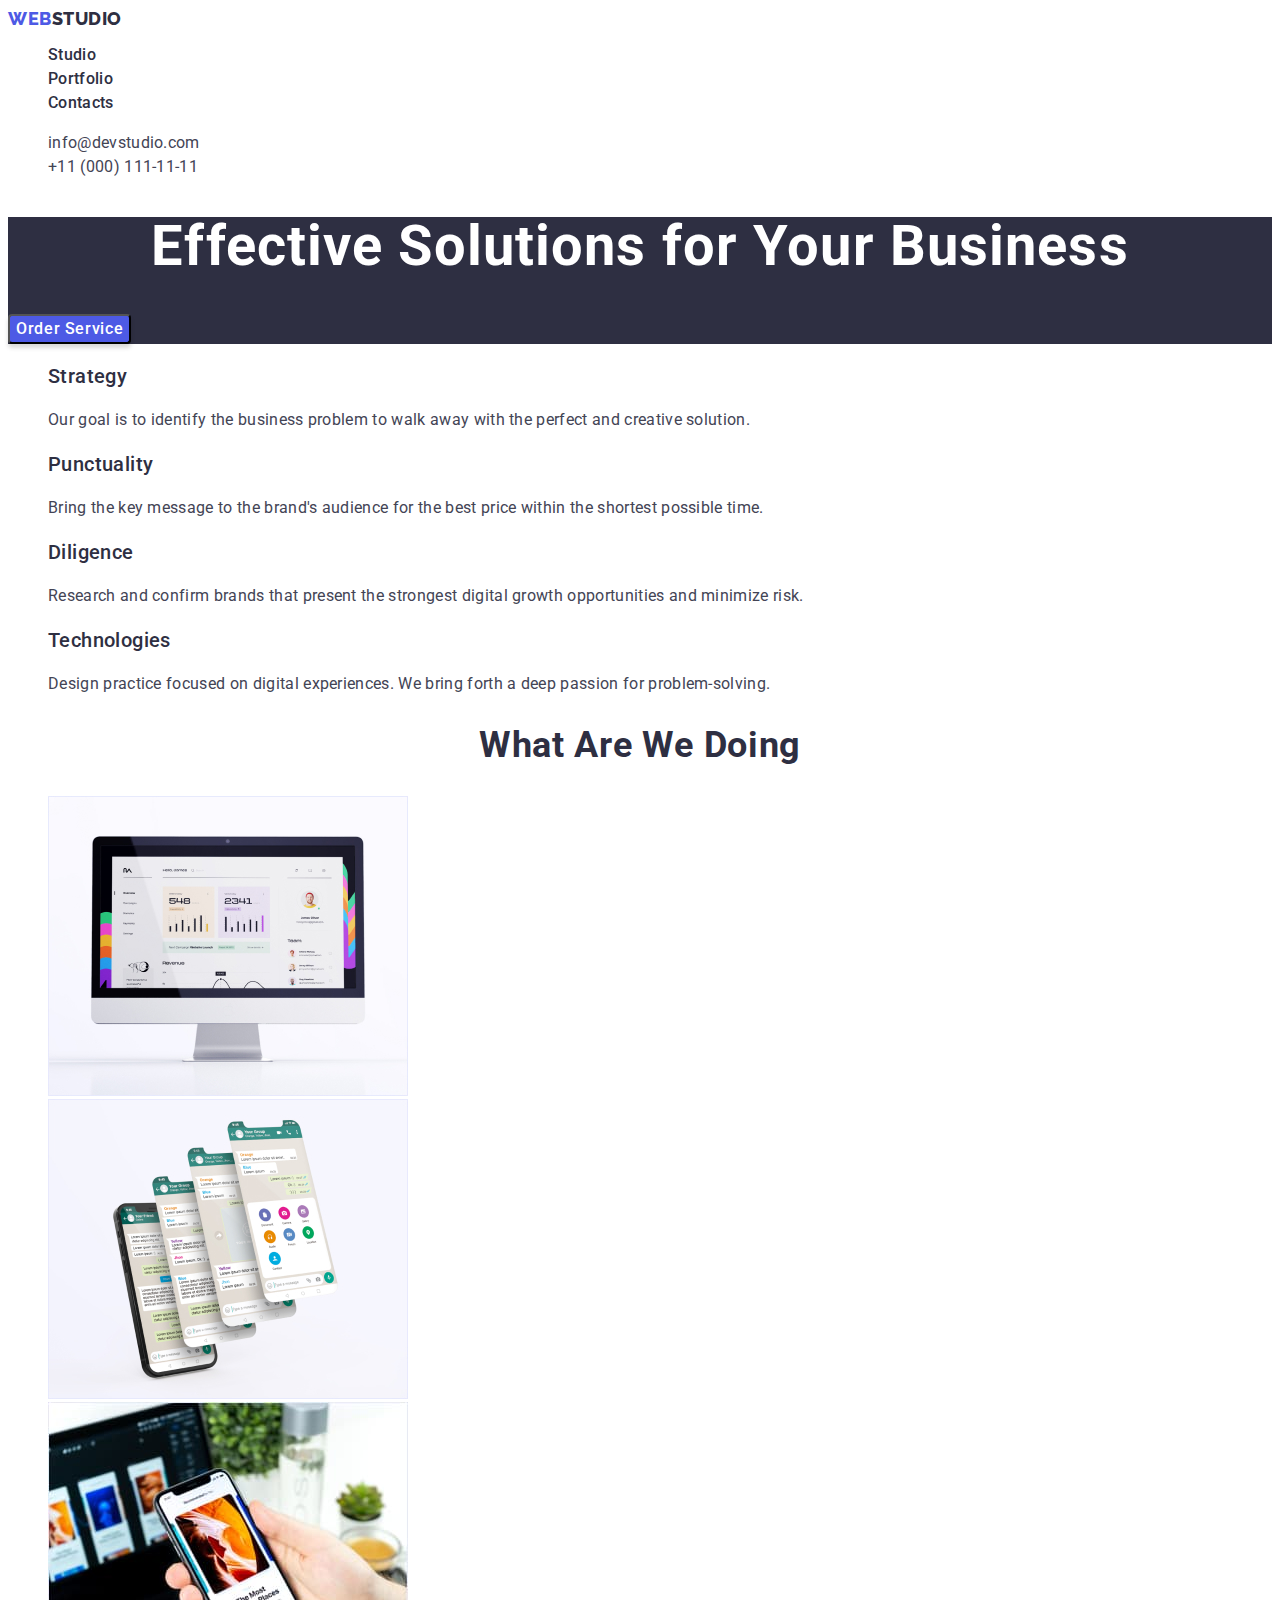
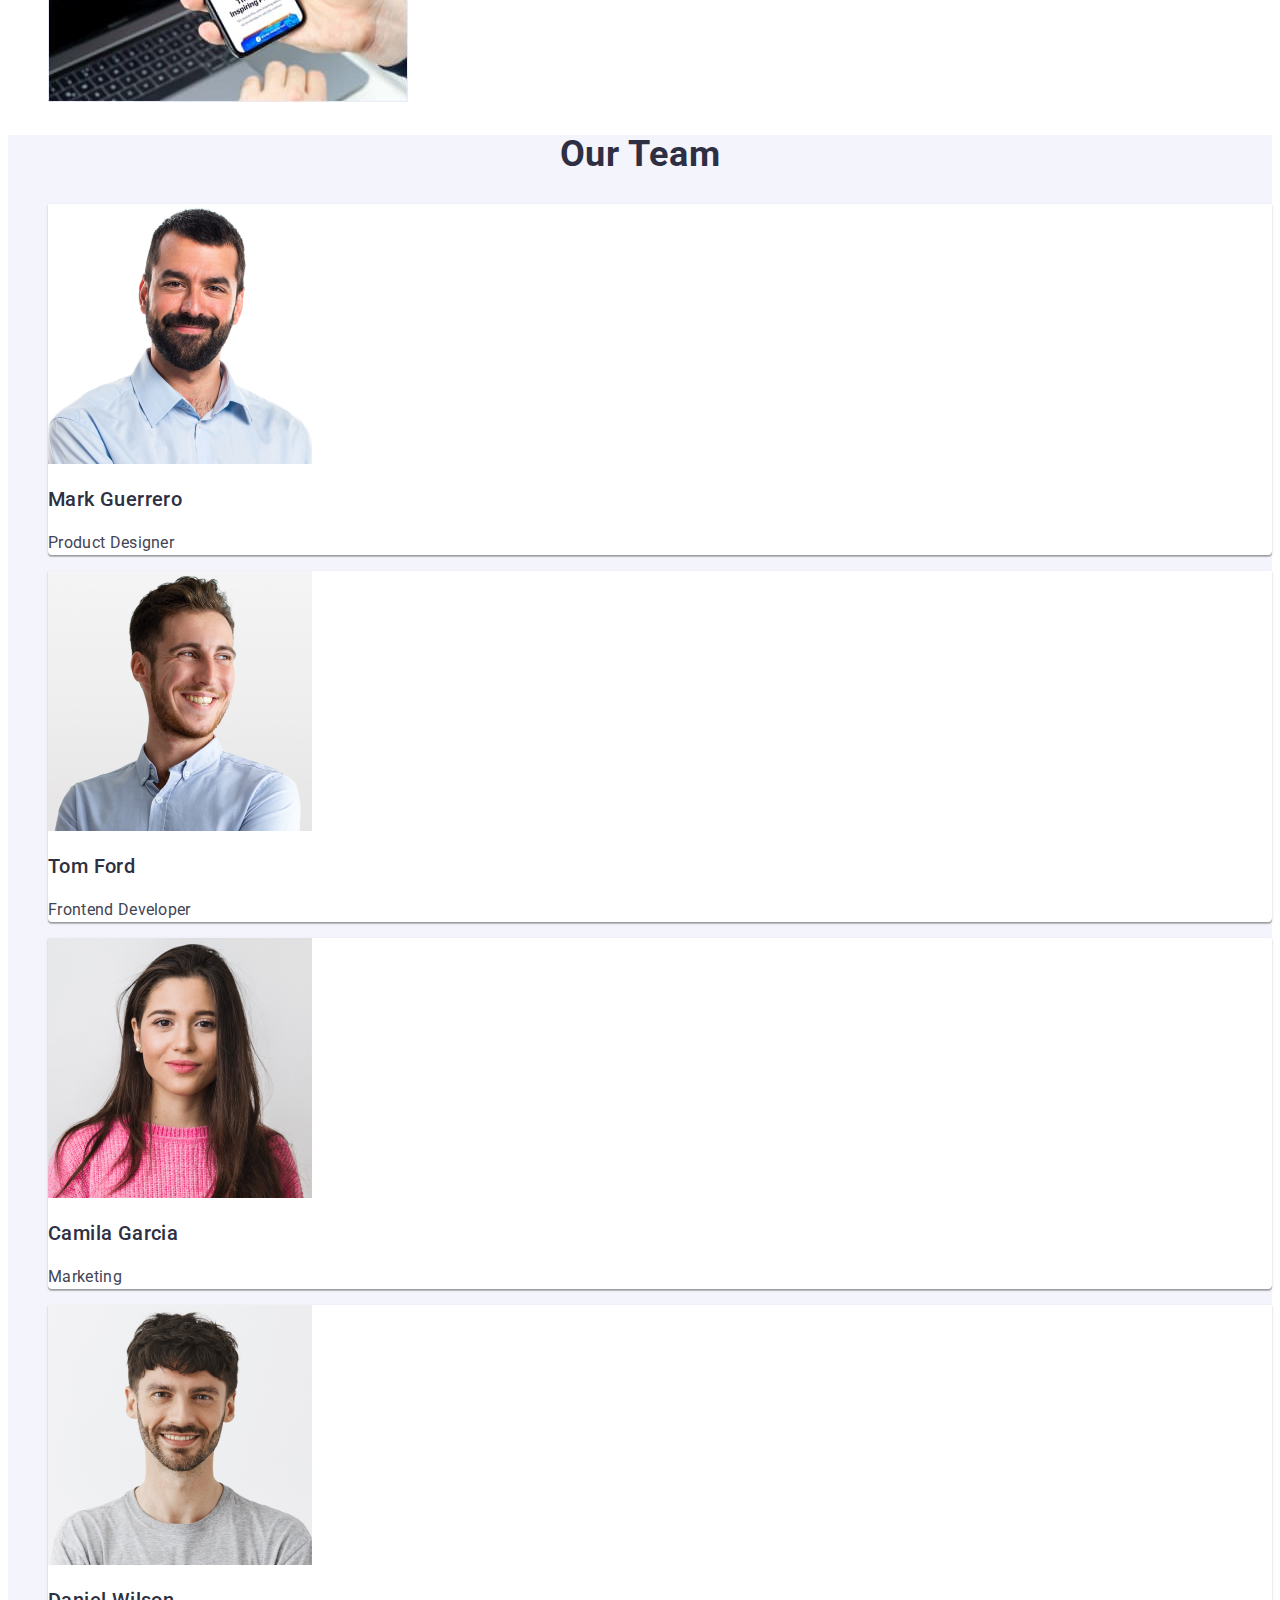
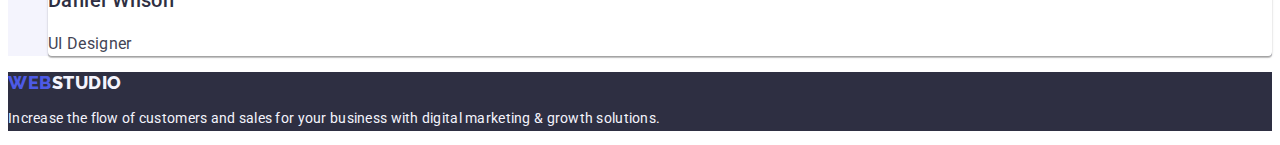
<file: index.html>
<!DOCTYPE html>
<html lang="en">
  <head>
    <meta charset="UTF-8" />
    <meta http-equiv="X-UA-Compatible" content="IE=edge" />
    <meta name="viewport" content="width=device-width, initial-scale=1.0" />
    <title>Portfolio</title>
    <link rel="preconnect" href="https://fonts.googleapis.com" />
    <link rel="preconnect" href="https://fonts.gstatic.com" crossorigin />
    <link
      href="https://fonts.googleapis.com/css2?family=Raleway:wght@700&family=Roboto:wght@400;500;700;900&display=swap"
      rel="stylesheet"
    />
    <link rel="stylesheet" href="./css/styles.css" />
  </head>
  <body>
        <!-- HEADER -->
    <header>
      <nav>
        <a class="link logo" href="./index.html"
        >Web<span class="logo-part">Studio</span></a
      >
        <ul class="list">
          <li>
            <a class="link nav-menu" href="./index.html">Studio</a>
          </li>
          <li><a class="link nav-menu" href="./portfolio.html">Portfolio</a></li>
          <li><a class="link nav-menu" href="">Contacts</a></li>
        </ul>
      </nav>
      <address class="address">
        <ul class="list">
          <li>
            <a class="link address" href="mailto:info@devstudio.com">info@devstudio.com</a>
          </li>
          <li>
            <a class="link address" href="tel:+110001111111">+11 (000) 111-11-11</a>
          </li>
        </ul>
      </address>
    </header>
    <!-- HERO -->
    <main>
      <section class="hero">
        <h1 class="hero-title">Effective Solutions for Your Business</h1>
        <button class="hero-button" type="button">Order Service</button>
      </section>
 <!-- MAIN BODY -->
      <section>
        <h2 class="section-title " hidden >Our Advantages</h2>
        <ul class="list">
          <li>
            <h3 class="our-advant">Strategy</h3>
            <p class="advant-desc">
              Our goal is to identify the business problem to walk away with the
              perfect and creative solution.
            </p>
          </li>
          <li>
            <h3 class="our-advant">Punctuality</h3>
            <p class="advant-desc">
              Bring the key message to the brand's audience for the best price
              within the shortest possible time.
            </p>
          </li>
          <li>
            <h3 class="our-advant">Diligence</h3>
            <p class="advant-desc">
              Research and confirm brands that present the strongest digital
              growth opportunities and minimize risk.
            </p>
          </li>
          <li>
            <h3 class="our-advant">Technologies</h3>
            <p class="advant-desc">
              Design practice focused on digital experiences. We bring forth a
              deep passion for problem-solving.
            </p>
          </li>
        </ul>
      </section>
      <section>
        <h2 class="section-title">What are we doing</h2>
        <ul class="list">
          <li>
            <img src="./images/PC.jpg" alt="PC" width="360" />
          </li>
          <li>
            <img
              src="./images/applicationLayers.jpg"
              alt="application layers"
              width="360"
            />
          </li>
          <li>
            <img
              src="./images/applicationOnThePhone.jpg"
              alt="application"
              width="360"
            />
          </li>
        </ul>
      </section>
      <section class="section-bg">
        <h2  class="section-title section-bg">Our Team</h2>
        <ul class="list">
          <li class="card-bg">
            <img
              src="./images/MarkGuerrero.jpg"
              alt="Product Designer"
              width="264"
            />
            <h3 class="name-worker">Mark Guerrero</h3>
            <p class="activity">Product Designer</p>
          </li>
          <li class="card-bg">
            <img
              src="./images/TomFord.jpg"
              alt="Frontend Developer"
              width="264"
            />
            <h3 class="name-worker">Tom Ford</h3>
            <p class="activity">Frontend Developer</p>
          </li>
          <li class="card-bg">
            <img src="./images/CamilaGarcia.jpg" alt="Marketing" width="264" />
            <h3 class="name-worker">Camila Garcia</h3>
            <p class="activity">Marketing</p>
          </li>
          <li class="card-bg">
            <img
              src="./images/DanielWilson.jpg"
              alt="UI Designer"
              width="264"
            />
            <h3 class="name-worker">Daniel Wilson</h3>
            <p class="activity">UI Designer</p>
          </li>
        </ul>
      </section>
    </main>
    <!-- FOOTER -->
    <footer class="footer-bg">
      <a class="link logo" href="./index.html"
        >Web<span class="footer-logo-part">Studio</span></a
      >
      <p class="footer-cont">
        Increase the flow of customers and sales for your business with digital
        marketing & growth solutions.
      </p>
    </footer>
  </body>
</html>
</file>
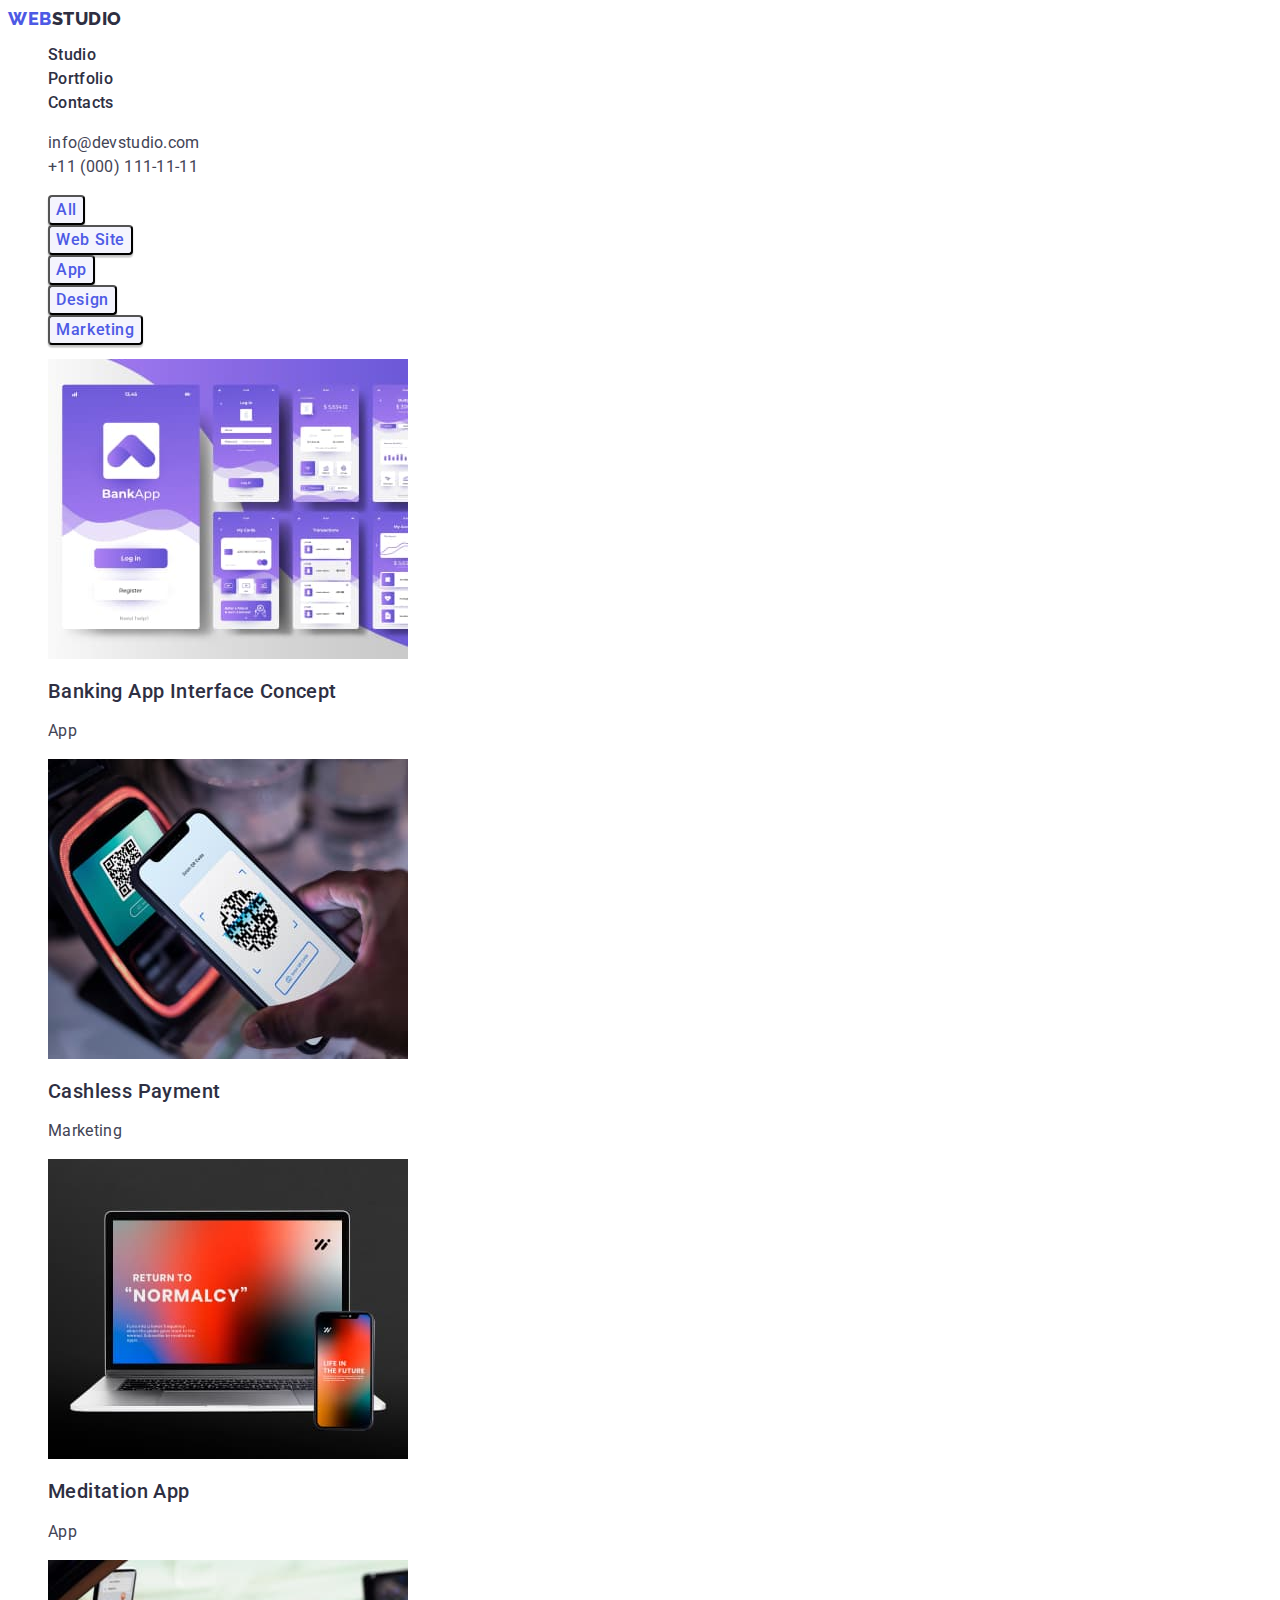
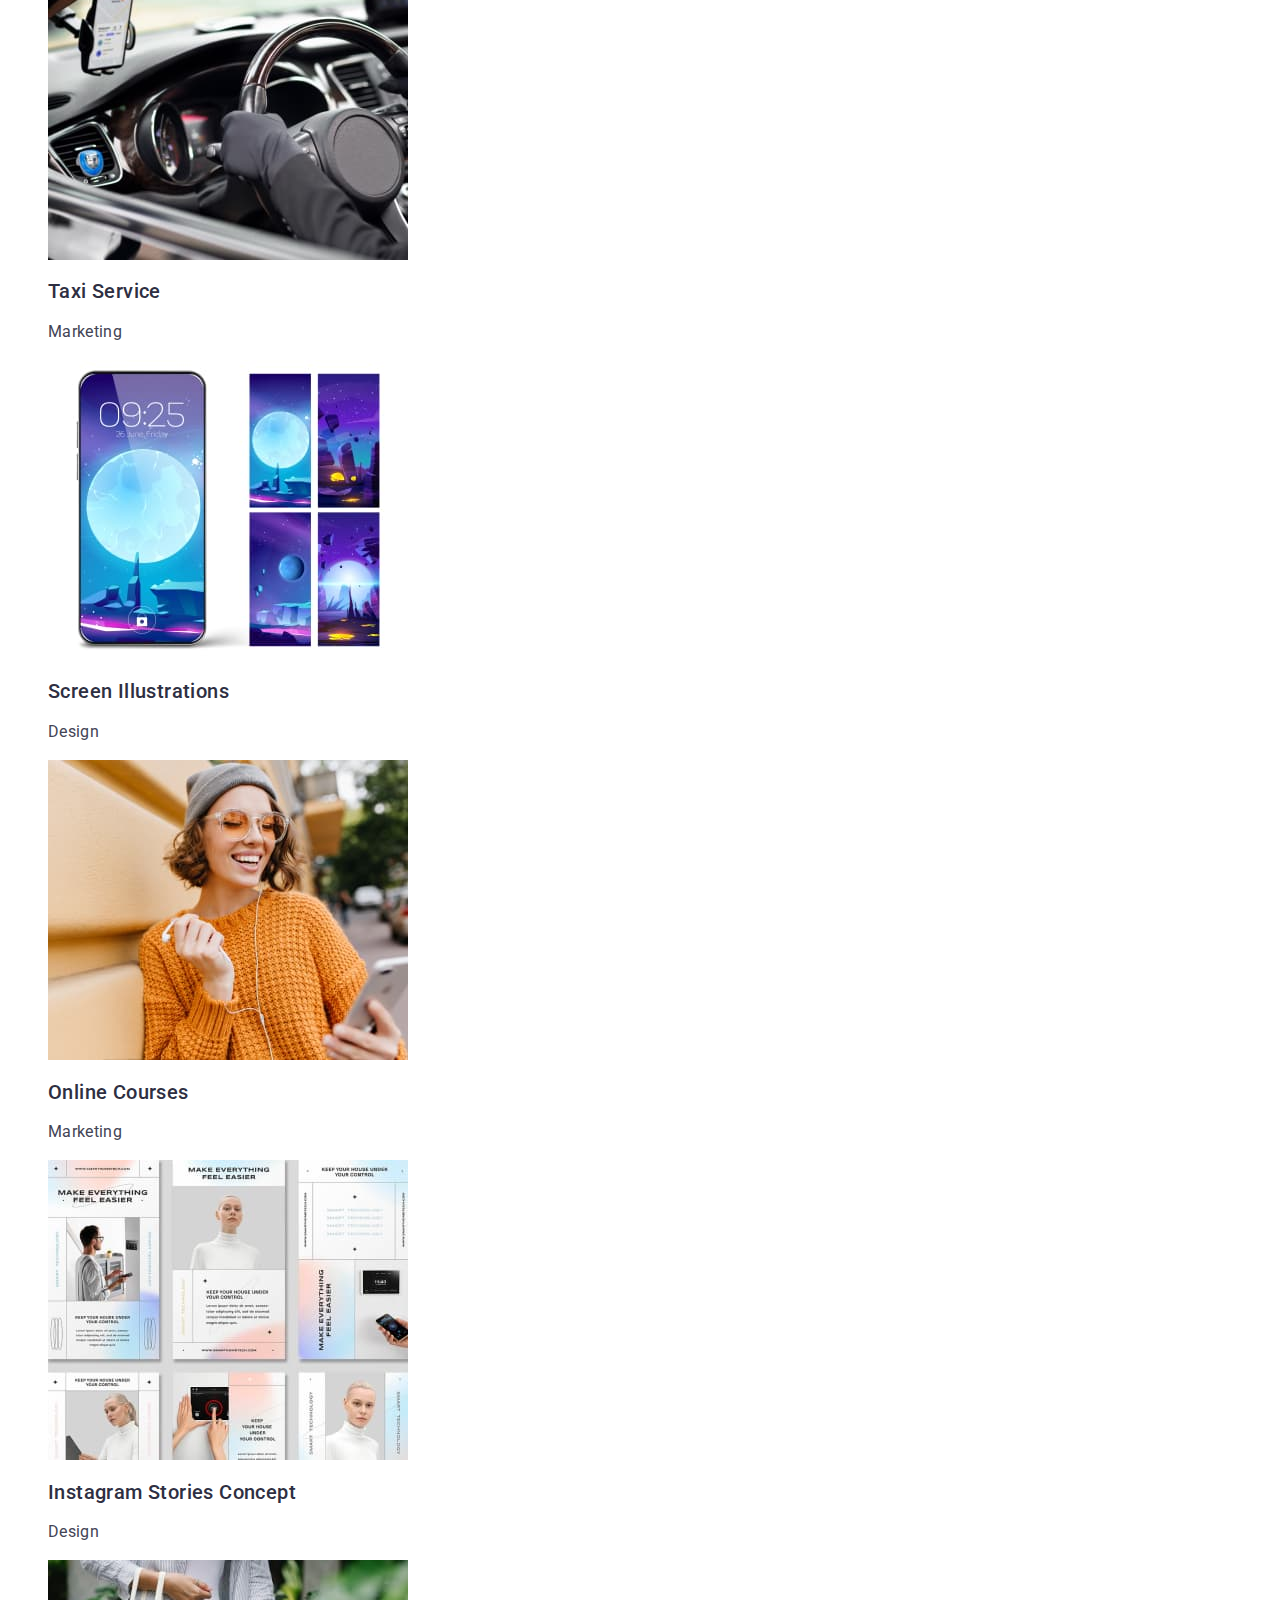
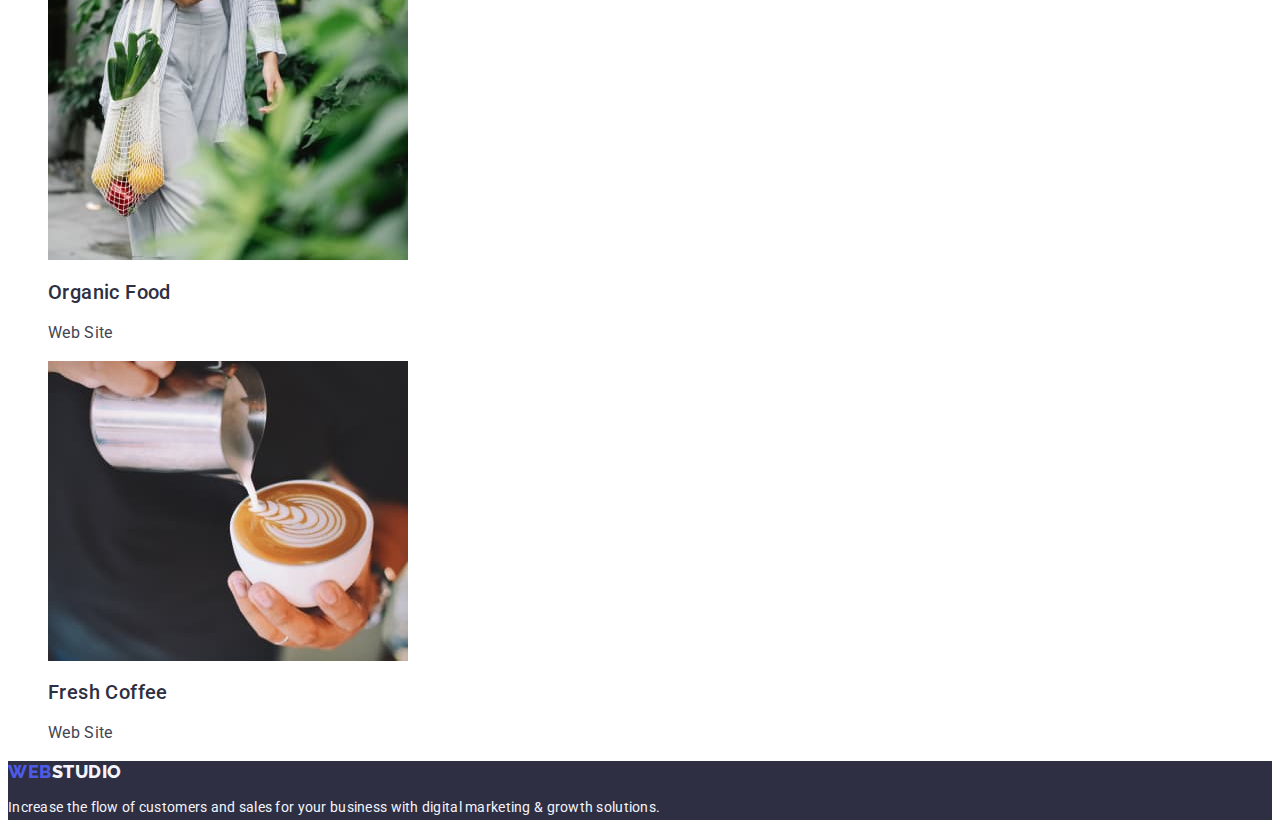
<file: portfolio.html>
<!DOCTYPE html>
<html lang="en">
  <head>
    <meta charset="UTF-8" />
    <meta http-equiv="X-UA-Compatible" content="IE=edge" />
    <meta name="viewport" content="width=device-width, initial-scale=1.0" />
    <title>Portfolio</title>
    <link rel="preconnect" href="https://fonts.googleapis.com" />
    <link rel="preconnect" href="https://fonts.gstatic.com" crossorigin />
    <link
      href="https://fonts.googleapis.com/css2?family=Raleway:wght@700&family=Roboto:wght@400;500;700;900&display=swap"
      rel="stylesheet"
    />
    <link rel="stylesheet" href="./css/styles.css" />
  </head>
  <body>
    <!--HEADER -->
    <header>
      <nav>
        <a class="link logo" href="./index.html"
          >Web<span class="logo-part">Studio</span></a
        >
        <ul class="list">
          <li><a class="link nav-menu" href="./index.html">Studio</a></li>
          <li>
            <a class="link nav-menu" href="./portfolio.html">Portfolio</a>
          </li>
          <li><a class="link nav-menu" href="">Contacts</a></li>
        </ul>
      </nav>
      <address class="address">
      <ul class="list">
        <li>
          <a
            class="link address"
            href="mailto:info@devstudio.com"
            lang="en"
            >info@devstudio.com</a
          >
        </li>
        <li>
          <a class="link address" href="tel:+110001111111">+11 (000) 111-11-11</a>
        </li>
      </ul>
    </address>
    </header>
    <!--MAIN BODY -->
    <main>
      <section>
        <h1 class="visually-hidden" hidden>Portfolio</h1>
          <ul class="list">
            <li><button type="button" class="menu-button">All</button></li>
            <li>
              <button type="button" class="menu-button">Web Site</button>
            </li>
            <li><button type="button" class="menu-button">App</button></li>
            <li><button type="button" class="menu-button">Design</button></li>
            <li>
              <button type="button" class="menu-button">Marketing</button>
            </li>
          </ul>
        <ul class="list">
          <li>
            <a class="link" href="">
            <img
              src="./images/BankingApp.jpg"
              alt="Banking app"
              height="300"
              width="360"
            />
            <h2 class="product-title">Banking App Interface Concept</h2>
            <p class="product-desc">App</p>
          </a>
          </li>
          <li>
            <a class="link" href="">
            <img
              src="./images/PaymentApp.jpg"
              alt="Cashless Payment"
              height="300"
              width="360"
            />
            <h2 class="product-title">
              Cashless Payment
            </h2>
            <p class="product-desc">Marketing</p>
          </a>
          </li>
          <li>
            <a class="link" href="">
            <img
              src="./images/MeditationApp.jpg"
              alt="Meditation App"
              height="300"
              width="360"
            />
            <h2 class="product-title">Meditation App</h2>
            <p class="product-desc">App</p>
          </a>
          </li>
          <li>
            <a class="link" href="">
            <img
              src="./images/TaxiService.jpg"
              alt="Taxi Service"
              height="300"
              width="360"
            />
            <h2 class="product-title">Taxi Service</h2>
            <p class="product-desc">Marketing</p>
          </a>
          </li>
          <li>
            <a class="link" href="">
            <img
              src="./images/ScreenIllustration.jpg"
              alt="Screen Illustrations"
              height="300"
              width="360"
            />
            <h2 class="product-title">Screen Illustrations</h2>
            <p class="product-desc">Design</p>
          </a>
          </li>
          <li>
            <a class="link" href="">
            <img
              src="./images/courses.jpg"
              alt="Online Courses"
              height="300"
              width="360"
            />
            <h2 class="product-title">
              Online Courses
            </h2>
            <p class="product-desc">Marketing</p>
          </a>
          </li>
          <li>
            <a class="link" href="">
            <img 
              src="./images/InstagramDesign.jpg"
              alt="Instagram Stories" 
              height="300" 
              width="360" />
            <h2 class="product-title">
              Instagram Stories Concept
            </h2>
            <p class="product-desc">Design</p>
          </a>
          </li>
          <li>
            <a class="link" href="">
            <img
              src="./images/OrganicFoodMark.jpg"
              alt="Organic Food"
              height="300"
              width="360"
            />
            <h2 class="product-title">Organic Food</h2>
            <p class="product-desc">Web Site</p>
          </a>
          </li>
          <li>
            <a class="link" href="">
            <img
              src="./images/CoffeSite.jpg"
              alt="Fresh Coffee"
              height="300"
              width="360"
            />
            <h2 class="product-title">
              Fresh Coffee
            </h2>
            <p class="product-desc">Web Site</p>
          </a>
          </li>
        </ul>
      </section>
    </main>
    <!-- FOOTER -->
    <footer class="footer-bg">
      <a class="link logo" href="./index.html"
        >Web<span class="footer-logo-part">Studio</span></a
      >
      <p class="footer-cont">
        Increase the flow of customers and sales for your business with digital
        marketing & growth solutions.
      </p>
    </footer>
  </body>
</html>
</file>
<file: css/styles.css>
:root{
    --main-light-color:#FFFFFF;
    --main-font-color:#434455;
    --main-active-color:#4D5AE5;
    --hero-bg-color:#2E2F42;;
    --main-text-color:#2E2F42;
    --logo-part-color:#2E2F42;
    --menu-button-color:#E7E9FC;
    --active-button-color:#188CE8;
    --active-bg-color:#404BBF;
    --cloud-color:#F4F4FD;
    --navy-blue-color:#2E2F42;
}
body {
    font-family: 'Roboto', sans-serif;
    background-color:var(--main-light-color);
    color:var(--main-font-color);
    font-size: 14px;
}
.list {
    list-style: none;
}
.link {
    text-decoration: none;
}
.visually-hidden {
    position: absolute;
      white-space: nowrap;
      width: 1px;
      height: 1px;
      overflow: hidden;
      border: 0;
      padding: 0;
      clip: rect(0 0 0 0);
      clip-path: inset(50%);
      margin: -1px;
  }
/* HEADER */
.logo {
    font-family: 'Raleway', sans-serif;
    font-weight: 800;
    font-size: 18px;
    line-height: 1.17;
    text-transform: uppercase;
    letter-spacing: 0.03em;
    color:var(--main-active-color);
}
.logo-part {
    color:var(--logo-part-color);
}
.nav-menu {
    font-weight: 500;
    font-size: 16px;
    line-height: 1.5;
    letter-spacing: 0.02em;
    color:var(--main-text-color)
}
.nav-menu:hover,
.nav-menu:focus {
    color:var(--active-bg-color)
}
.address{
    font-style: normal;
    font-size: 16px;
    font-weight: 400;
    line-height: 1.5;
    letter-spacing: 0.02em;
    color:var(--main-font-color);    
}
.address:hover,
.address:focus {
    color:var(--active-bg-color);
}

/* HERO */
.hero{
    background:var(--hero-bg-color);
}
.hero-title{
    font-weight: 700;
    font-size: 56px;
    line-height: 1.07;
    text-align: center;
    letter-spacing: 0.02em;
    color:var(--main-light-color);
}
.hero-button{
    font-family: 'Roboto', sans-serif;
    font-weight: 500;
    font-size: 16px;
    line-height: 1.5;
    letter-spacing: 0.04em;
    cursor: pointer;
    display: flex;
    color:var(--main-light-color);
    background-color:var(--main-active-color);
    box-shadow: 0px 4px 4px rgba(0, 0, 0, 0.15);
    border-radius: 4px;
}
.hero-button:focus,
.hero-button:hover{
    background-color:var(--active-bg-color)  
}
.menu-button {
    font-family: 'Roboto', sans-serif;
    font-weight: 500;
    font-size: 16px;
    line-height: 1.5;
    letter-spacing: 0.04em;
    cursor: pointer;
    color:var(--main-active-color);
    background-color:var(--cloud-color);
    box-shadow: 0px 3px 1px rgba(0, 0, 0, 0.1), 0px 1px 2px rgba(0, 0, 0, 0.08), 0px 2px 2px rgba(0, 0, 0, 0.12);
    border-radius: 4px;
}
.menu-button:hover,
.menu-button:focus {
    color:var(--main-light-color);
    background-color:var( --active-bg-color);   
}


/* MAIN BODY */
.section-title {
    font-weight: 700;
    font-size: 36px;
    line-height: 1.11;
    letter-spacing: 0.02em;
    text-align: center;
    text-transform: capitalize;
    color:var(--main-text-color);
}
.product-title {
    font-weight: 500;
    font-size: 20px;
    line-height: 1.2;
    letter-spacing: 0.02em;
    color:var(--navy-blue-color);
}
.product-desc {
    font-size: 16px;
    line-height: 1.5;
    letter-spacing: 0.02em;
    color:var(--main-font-color);
}
.section-bg{
    background:var(--cloud-color);
}
.card-bg{
    background:var(--main-light-color);
    box-shadow: 0px 1px 3px rgba(0, 0, 0, 0.12), 0px 1px 1px rgba(0, 0, 0, 0.14), 0px 2px 1px rgba(0, 0, 0, 0.2);
    border-radius: 0px 0px 4px 4px;
    
}
.our-advant{
    font-weight: 500;
    font-size: 20px;
    line-height: 1.2;
    letter-spacing: 0.02em;
    color: var(--main-text-color);
}

.advant-desc{
    font-size: 16px;
    line-height: 1.5;
    letter-spacing: 0.02em;
    color:var(--main-font-color);
}
.name-worker {
    font-weight: 500;
    font-size: 20px;
    line-height: 1.2;
    letter-spacing: 0.02em;
    color:var(--main-text-color);
}
.activity {
    font-size: 16px;
    line-height: 1.5;
    letter-spacing: 0.02em;
    color: var(--main-font-color);
}
/* FOOTER */
.footer-bg{
    background:var(--navy-blue-color);
}
.footer-logo-part {
   color:var(--cloud-color); 
}
.footer-cont {
 line-height: 1.71;
 color: var(--cloud-color);
 font-style: normal;
 letter-spacing: 0.02em;
}
</file>
